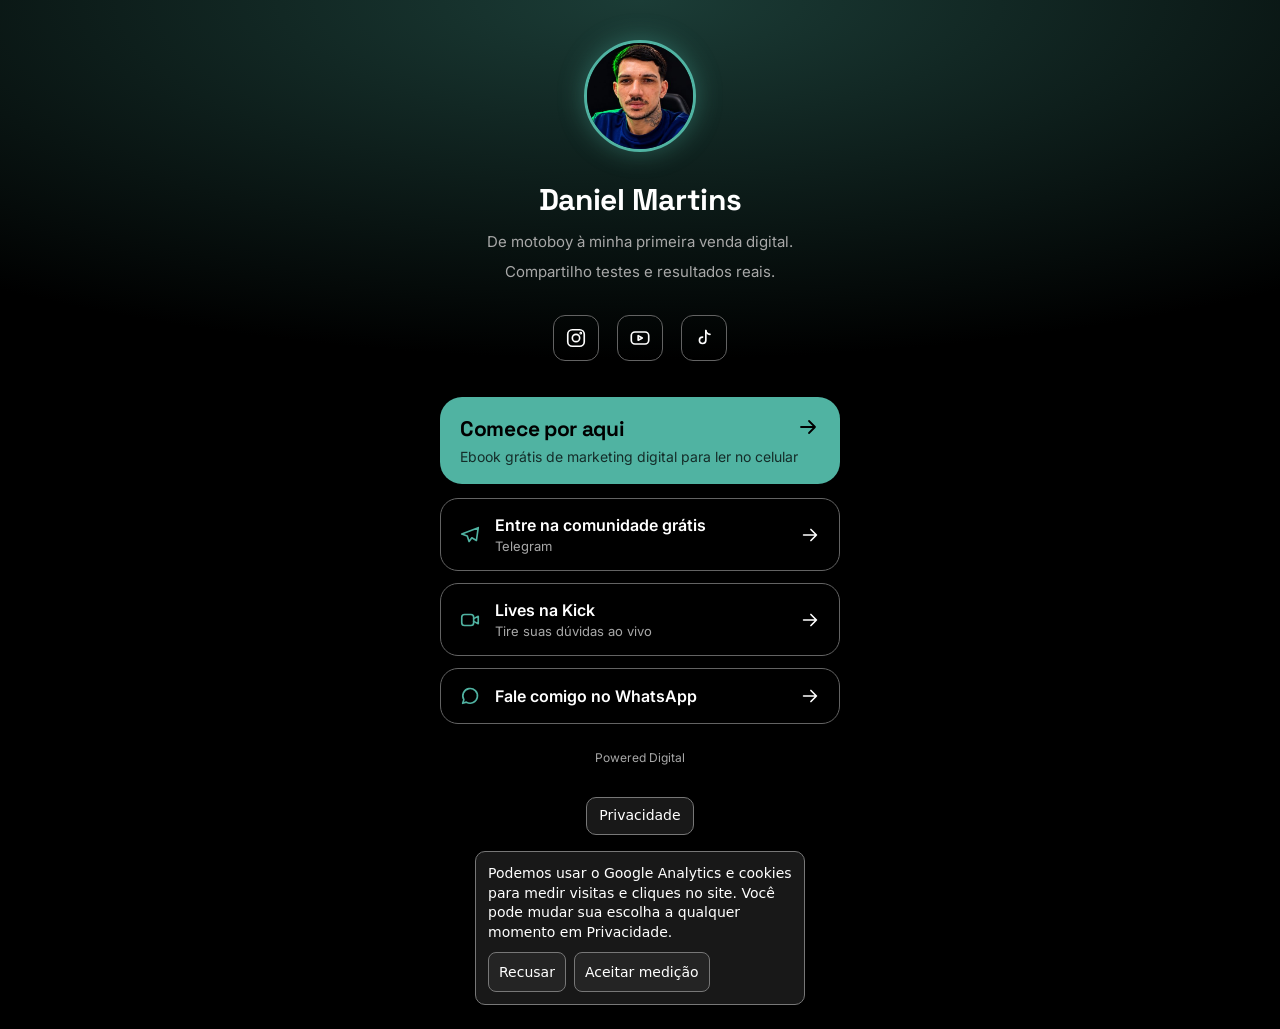
<file: index.html>
<!DOCTYPE html>
<html lang="pt-BR">
<head>
<meta charset="utf-8">
<meta name="viewport" content="width=device-width, initial-scale=1, viewport-fit=cover">
<meta name="theme-color" content="#000000">
<title>Daniel Martins</title>
<link rel="preconnect" href="https://fonts.googleapis.com">
<link rel="preconnect" href="https://fonts.gstatic.com" crossorigin>
<link href="https://fonts.googleapis.com/css2?family=Space+Grotesk:wght@500;700&family=Inter:wght@400;500;600&display=swap" rel="stylesheet">
<style>
  :root { --fundo:#000000; --turquesa:#50B3A2; --texto:#FFFFFF; --suave:#A8A8A8; --borda:#636363;
    color-scheme:dark; }
  * { box-sizing:border-box; }
  html,body { margin:0; background-color:var(--fundo); color:var(--texto); overscroll-behavior-y:none; }
  body { font-family:"Inter","Segoe UI",system-ui,-apple-system,Roboto,Arial,sans-serif; min-height:100vh; min-height:100svh;
    padding:env(safe-area-inset-top,0px) env(safe-area-inset-right,0px)
      env(safe-area-inset-bottom,0px) env(safe-area-inset-left,0px);
    background-image:radial-gradient(130% 55% at 50% 0%,#1B3C36 0%,var(--fundo) 65%);
    background-origin:content-box; background-repeat:no-repeat; }
  main { max-width:440px; margin:0 auto; padding:40px 20px 32px; text-align:center; }
  h1, .t { font-family:"Space Grotesk","Inter","Segoe UI",system-ui,sans-serif; }
  .avatar { position:relative; width:112px; height:112px; margin:0 auto; border-radius:50%;
    border:3px solid var(--turquesa); box-shadow:0 0 26px rgba(80,179,162,.4); overflow:hidden; background:#122824; }
  .avatar span { position:absolute; inset:0; display:grid; place-items:center; font-size:34px; font-weight:700; color:var(--turquesa); }
  .avatar img { position:absolute; inset:0; z-index:1; width:100%; height:100%; object-fit:cover; display:block; }
  h1 { font-size:30px; margin:clamp(22px,6vw,28px) 0 12px; letter-spacing:-.3px; }
  .sub { color:var(--suave); font-size:15px; line-height:1.45; margin:0 auto; max-width:320px; }
  .sub + .sub { margin-top:8px; }
  .redes { display:flex; justify-content:center; gap:clamp(14px,4vw,18px);
    margin:clamp(26px,7vw,32px) 0 clamp(30px,8vw,36px); }
  .redes a { width:46px; height:46px; display:grid; place-items:center; border:1px solid var(--borda); border-radius:12px; color:var(--texto); }
  svg { width:22px; height:22px; fill:none; stroke:currentColor; stroke-width:1.8; stroke-linecap:round; stroke-linejoin:round; }
  .destaque { display:block; text-align:left; text-decoration:none; background:var(--turquesa); color:#000000;
    border-radius:22px; padding:18px 20px; margin-bottom:14px; }
  .topo { display:flex; align-items:center; justify-content:space-between; gap:10px; }
  .destaque .t { font-size:21px; font-weight:700; letter-spacing:-.3px; line-height:1.2; }
  .destaque .s { display:block; font-size:14px; line-height:1.35; margin-top:5px; color:#142D29; }
  .seta { display:block; flex:none; }
  .seta svg { width:24px; height:24px; }
  .btn { display:flex; align-items:center; gap:14px; text-decoration:none; text-align:left; color:var(--texto);
    border:1px solid var(--borda); border-radius:18px; padding:16px 18px; margin-bottom:12px; font-weight:600; font-size:16px; }
  .btn .ic { color:var(--turquesa); flex:none; }
  .btn .tx { flex:1; }
  .btn small { display:block; font-weight:400; font-size:13px; margin-top:3px; color:var(--suave); }
  a:focus-visible { outline:3px solid var(--turquesa); outline-offset:3px; }
  footer { margin-top:26px; font-size:12px; color:var(--suave); }
  body > .analytics-settings, body > .analytics-panel {
    position:static; margin:0 auto 16px;
  }
  body > .analytics-settings { display:block; }
  body > .analytics-panel { margin-bottom:24px; }
  @media (max-width:600px) {
    main { padding-top:32px; }
    .avatar { width:104px; height:104px; }
    h1 { margin:16px 0 8px; }
    .sub { font-size:14.5px; }
    .sub + .sub { margin-top:4px; }
    .redes { gap:14px; margin:20px 0 24px; }
    .redes a { width:44px; height:44px; }
    .redes svg { width:20px; height:20px; }
  }
</style>
<link rel="stylesheet" href="css/analytics-consent.css">
<script defer src="js/analytics.js"></script>
</head>
<body>
<main>
  <div class="avatar">
    <span>DM</span>
    <img src="[data-uri]" alt="Foto de Daniel Martins" onerror="this.remove()">
  </div>
  <h1>Daniel Martins</h1>
  <p class="sub">De motoboy à minha primeira venda digital.</p>
  <p class="sub">Compartilho testes e resultados reais.</p>

  <div class="redes">
    <a href="https://www.instagram.com/dannielwg/" aria-label="Instagram"><svg viewBox="0 0 24 24"><rect x="3" y="3" width="18" height="18" rx="5"/><circle cx="12" cy="12" r="4"/><circle cx="17.2" cy="6.8" r=".6"/></svg></a>
    <a href="https://www.youtube.com/@dannielwg1" aria-label="YouTube"><svg viewBox="0 0 24 24"><rect x="2.5" y="5.5" width="19" height="13" rx="4"/><path d="M10 9.5v5l4.5-2.5z"/></svg></a>
    <a href="https://www.tiktok.com/@dannielwg" aria-label="TikTok"><svg viewBox="0 0 24 24"><path d="M14 4v10.5a3.5 3.5 0 1 1-3.5-3.5"/><path d="M14 4c.4 2.4 2 3.8 4.5 4"/></svg></a>
  </div>

  <a id="ebook" data-ga-event="clique_comece_por_aqui" class="destaque" href="comece-por-aqui.html">
    <span class="topo">
      <span class="t">Comece por aqui</span>
      <span class="seta"><svg viewBox="0 0 24 24"><path d="M5 12h14M13 6l6 6-6 6"/></svg></span>
    </span>
    <span class="s">Ebook grátis de marketing digital para ler no celular</span>
  </a>

  <a class="btn" href="https://t.me/powereddigital" data-ga-event="clique_telegram">
    <svg class="ic" viewBox="0 0 24 24"><path d="M21 4 3 11l6 2 2 6 3-4 5 3z"/></svg>
    <span class="tx">Entre na comunidade grátis<small>Telegram</small></span>
    <svg viewBox="0 0 24 24"><path d="M5 12h14M13 6l6 6-6 6"/></svg>
  </a>
  <a class="btn" href="https://kick.com/dannielwg">
    <svg class="ic" viewBox="0 0 24 24"><rect x="3" y="6" width="13" height="12" rx="3"/><path d="M16 10.5 21 8v8l-5-2.5"/></svg>
    <span class="tx">Lives na Kick<small>Tire suas dúvidas ao vivo</small></span>
    <svg viewBox="0 0 24 24"><path d="M5 12h14M13 6l6 6-6 6"/></svg>
  </a>
  <a class="btn" href="https://wa.me/5562994456026">
    <svg class="ic" viewBox="0 0 24 24"><path d="M4 20l1.3-4A8 8 0 1 1 8 18.7z"/></svg>
    <span class="tx">Fale comigo no WhatsApp</span>
    <svg viewBox="0 0 24 24"><path d="M5 12h14M13 6l6 6-6 6"/></svg>
  </a>

  <footer>Powered Digital</footer>
</main>
</body>
</html>
</file>
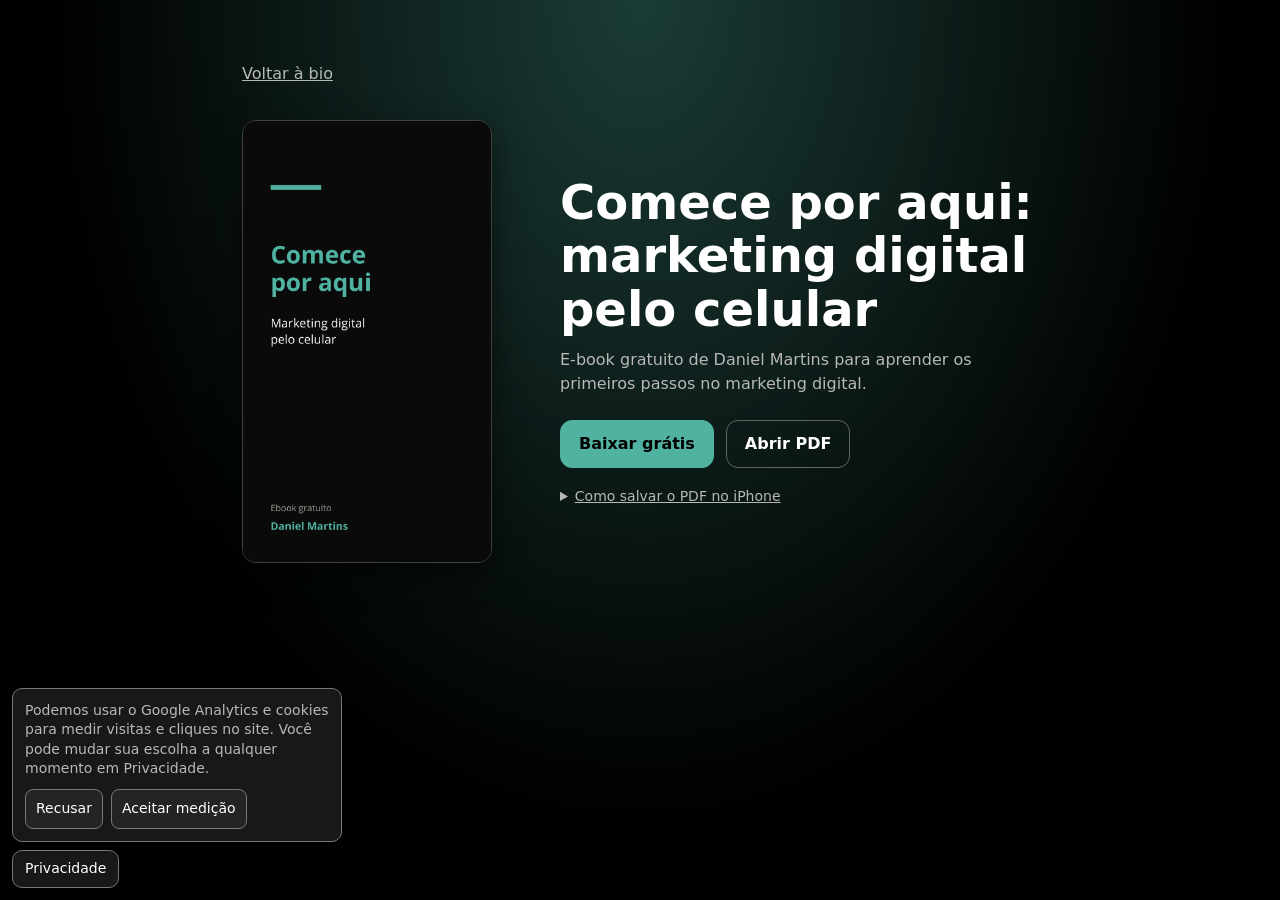
<file: comece-por-aqui.html>
<!DOCTYPE html>
<html lang="pt-BR">
<head>
  <meta charset="utf-8">
  <meta name="viewport" content="width=device-width, initial-scale=1">
  <meta name="description" content="Baixe grátis o e-book de Daniel Martins sobre os primeiros passos no marketing digital pelo celular.">
  <title>Comece por aqui | Daniel Martins</title>
  <style>
    :root { color-scheme: dark; --turquesa: #50B3A2; --texto: #FFFFFF; --suave: #B8B8B8; }
    * { box-sizing: border-box; }
    body {
      margin: 0; min-height: 100vh; color: var(--texto);
      background: radial-gradient(ellipse at 50% 0%, #1B3C36, #000000 65%);
      font: 1rem/1.5 Inter, system-ui, sans-serif;
    }
    main { width: min(100%, 900px); margin: auto; padding: clamp(20px, 5vw, 52px); }
    .voltar { display: inline-flex; min-height: 44px; align-items: center; color: var(--suave); }
    .livro {
      display: grid; grid-template-columns: minmax(0, 250px) minmax(0, 1fr);
      align-items: center; gap: clamp(24px, 7vw, 68px); margin-top: 24px;
    }
    .capa {
      display: block; width: 100%; height: auto; border: 1px solid #414141;
      border-radius: 14px; box-shadow: 0 12px 32px #0008;
    }
    h1 { margin: 0 0 12px; font-size: clamp(2rem, 5.6vw, 3rem); line-height: 1.11; }
    p { margin: 0 0 24px; color: var(--suave); }
    .acoes { display: flex; flex-wrap: wrap; gap: 12px; }
    .acao {
      display: inline-flex; justify-content: center; align-items: center; min-height: 48px;
      padding: 10px 18px; border: 1px solid #636363; border-radius: 12px;
      color: var(--texto); text-decoration: none; font-weight: 650;
    }
    .baixar { color: #000000; background: var(--turquesa); border-color: var(--turquesa); }
    .ajuda-download { margin-top: 18px; color: var(--suave); font-size: 0.875rem; text-align: left; }
    .ajuda-download summary { cursor: pointer; width: fit-content; text-decoration: underline; }
    .ajuda-download p { margin: 8px 0 0; }
    a:focus-visible { outline: 3px solid var(--turquesa); outline-offset: 4px; }
    @media (max-width: 620px) {
      .livro { grid-template-columns: minmax(0, 1fr); text-align: center; margin-top: 12px; }
      .capa { width: min(88%, 360px); margin: auto; }
      .acoes { justify-content: center; }
      .acao { flex: 1 1 135px; }
      .pagina-ebook .analytics-settings {
        position: static;
        display: block;
        margin: 12px auto max(20px, env(safe-area-inset-bottom));
        min-height: 44px;
      }
      .pagina-ebook .analytics-panel {
        position: static;
        margin: 0 auto max(20px, env(safe-area-inset-bottom));
      }
    }
  </style>
<link rel="stylesheet" href="css/analytics-consent.css">
<script defer src="js/analytics.js"></script>
<script defer src="js/download-ebook.js"></script>
</head>
<body class="pagina-ebook">
  <main>
    <a class="voltar" href="./">Voltar à bio</a>
    <section class="livro" aria-labelledby="titulo">
      <img class="capa" src="capa-ebook.png" alt="Capa do e-book Comece por aqui, de Daniel Martins">
      <div>
        <h1 id="titulo">Comece por aqui: marketing digital pelo celular</h1>
        <p>E-book gratuito de Daniel Martins para aprender os primeiros passos no marketing digital.</p>
        <div class="acoes">
          <a class="acao baixar" href="ebook-comece-por-aqui.pdf" download="ebook-comece-por-aqui.pdf" data-ga-event="clique_baixar_ebook">Baixar grátis</a>
          <a class="acao" href="ebook-comece-por-aqui.pdf" data-ga-event="clique_abrir_pdf">Abrir PDF</a>
        </div>
        <details class="ajuda-download">
          <summary>Como salvar o PDF no iPhone</summary>
          <p>Se estiver no Instagram, toque em ⋯ e escolha “Abrir no Safari” ou “Abrir no navegador”, se essa opção aparecer. Se ela não aparecer, copie o link da página pelo menu e cole no Safari.</p>
          <p>No Safari, toque em “Abrir PDF” e escolha Compartilhar → Salvar em Arquivos.</p>
        </details>
      </div>
    </section>
  </main>
</body>
</html>
</file>
<file: css/analytics-consent.css>
.analytics-settings,
.analytics-panel {
  position: fixed;
  z-index: 10;
  left: max(12px, env(safe-area-inset-left));
  color: #FFFFFF;
  background: #181818;
  border: 1px solid #777777;
  border-radius: 10px;
  font: 0.875rem/1.4 system-ui, sans-serif;
}

.analytics-settings {
  bottom: max(12px, env(safe-area-inset-bottom));
  padding: 8px 12px;
  cursor: pointer;
}

.analytics-panel {
  bottom: calc(max(12px, env(safe-area-inset-bottom)) + 46px);
  max-width: min(330px, calc(100% - 24px));
  padding: 12px;
}

.analytics-panel p { margin: 0 0 10px; }
.analytics-panel div { display: flex; flex-wrap: wrap; gap: 8px; }
.analytics-panel button {
  min-height: 40px;
  padding: 6px 10px;
  color: inherit;
  background: #242424;
  border: 1px solid #777777;
  border-radius: 8px;
  font: inherit;
  cursor: pointer;
}

.analytics-settings:focus-visible,
.analytics-panel button:focus-visible {
  outline: 2px solid #50B3A2;
  outline-offset: 2px;
}
</file>
